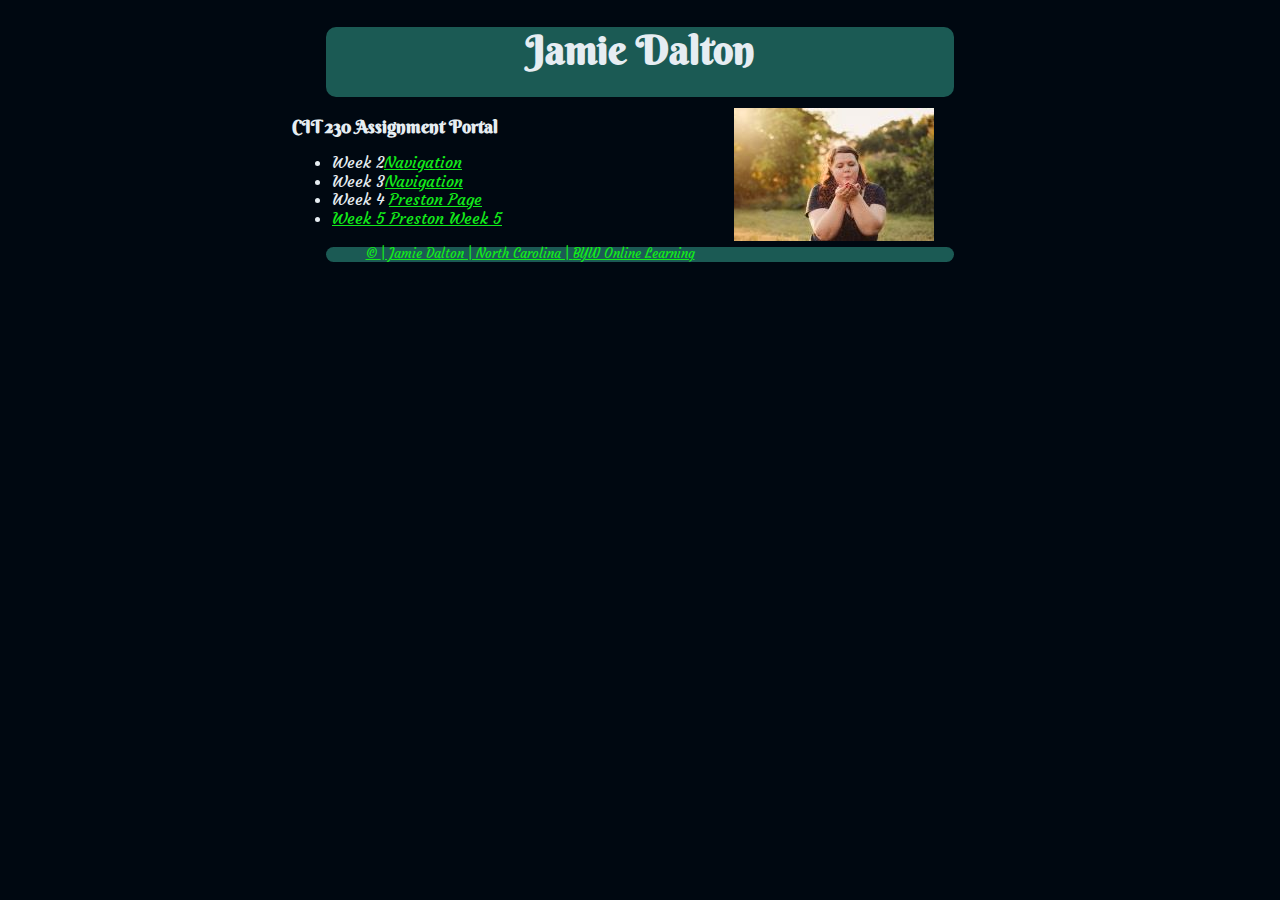
<file: index.html>
<!DOCTYPE html>
<html lang="en">
    <head>
        <meta charset="UTF-8">
        <meta name="viewport" content="width=device-width, initial-scale=1.0">
        <title>Jamie Dalton</title>
        <meta name="description" content="Jamie Dalton assignments for CIT230">
        <link rel="icon" href="favicon.ico">
        <link rel="stylesheet" href="css/normalize.css">
        <link rel="stylesheet" href="css/small.css" >
        <link rel="stylesheet" href="css/medium.css">
        <link rel="stylesheet" href="css/large.css">
        
    </head>
    <body>
       <div id=content> 
            <header>
                <h1>Jamie Dalton</h1>
                <div id="profile">
                    <img src="images/Dalton-Dalton-0011.jpg" alt="Profile Picture">
                </div>
            </header>
            <div id="className"></div>
                <h2>CIT 230 Assignment Portal</h2>
            </div>
            <nav>
                <ul>
                    <li>Week 2<a href="lesson2/design-principles.html">Navigation</a></li>
                 <li>Week 3<a href="lesson3/index.html">Navigation</a></li>
                 <li>Week 4 <a href="lesson4/preston-4.html"> Preston Page </li>
                 <li>Week 5 <a href="lesson5/preston-5.html"> Preston Week 5 </li>   
                </ul>
            </nav>
        </div>
    
        <footer>           
            <span>&copy; </span><span id="currentYear"></span><span> | Jamie Dalton | North Carolina | <a href="https://www.byui.edu/online" class="linkDecor">BYUI Online Learning</a></span>
            <p id="lastMod"></p>       
         </footer>

         <script src="js/javascript.js"></script>
    </body> 
</html>
</file>
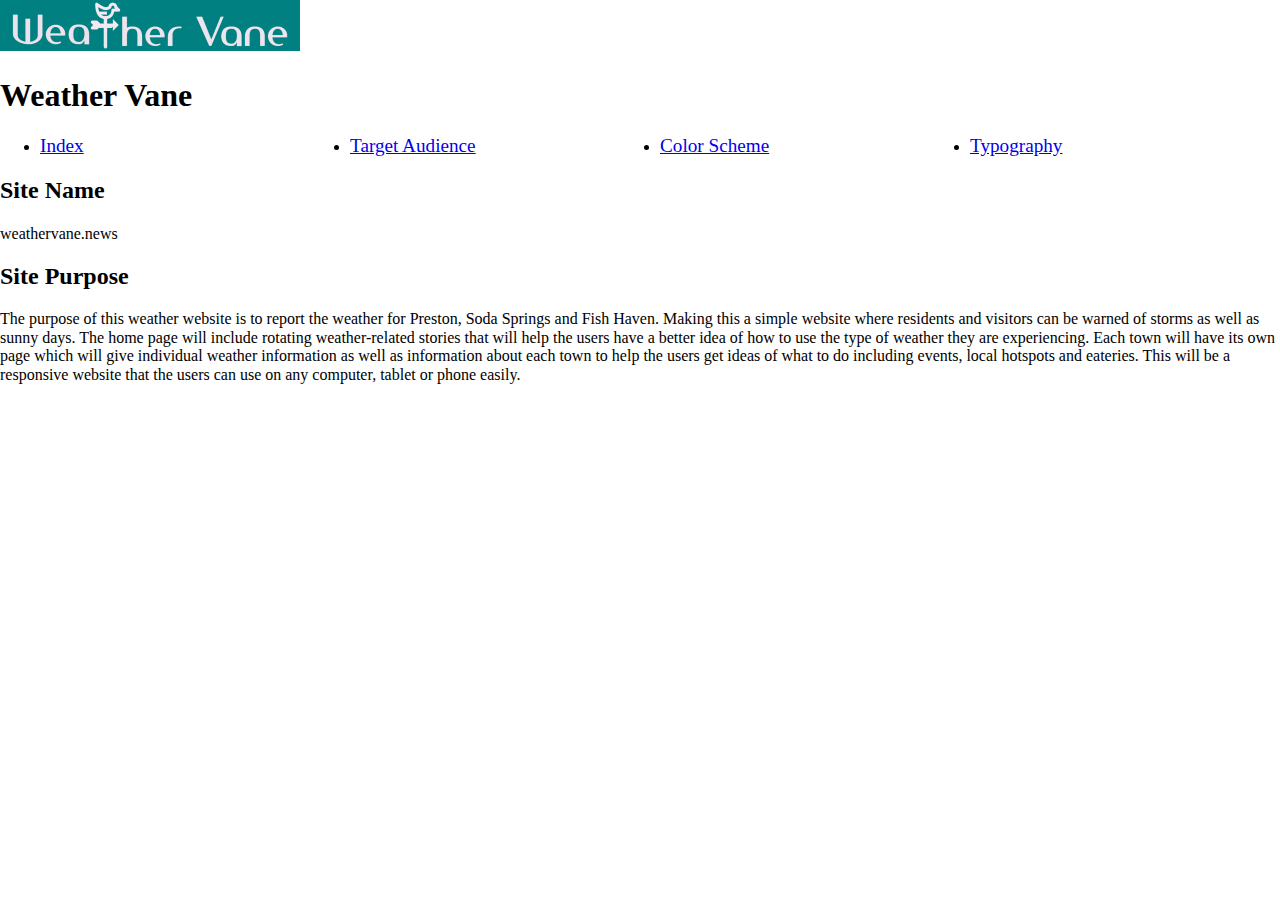
<file: lesson3/index.html>
<!DOCTYPE html>
<html lang="en">
    <head>
        <meta charset="UTF-8">
        <meta name="viewport" content="width=device-width, initial-scale=1.0">
        <title>Weather Vane</title>
        <meta name="description" content="Jamie Dalton assignments for CIT230">
        <link rel="stylesheet" href="css/normalize.css">
        <link rel="stylesheet" href="css/small.css" >
        <link rel="stylesheet" href="css/medium.css">
        <link rel="stylesheet" href="css/large.css">
        
    </head>
    <body>

        <header>
            <img src="images/logo.png" alt="logo">
            <h1>Weather Vane</h1>
        </header>

        <nav>
            <ul>
                <li><a href="index.html">Index</a></li>
                <li><a href="target-audience.html">Target Audience</a></li>
                <li><a href="color-scheme.html">Color Scheme</a></li>
                <li><a href="typography.html">Typography</a></li>
            </ul>
        </nav>
        
        <h2> Site Name</h2>
        <p>    weathervane.news </p>   
        <h2>Site Purpose</h2>

        <p> The purpose of this weather website is to report the weather for Preston,   
            Soda Springs and Fish Haven. Making this a simple website where residents 
            and visitors can be warned of storms as well as sunny days. The home page 
            will include rotating weather-related stories that will help the users have
            a better idea of how to use the type of weather they are experiencing. Each
            town will have its own page which will give individual weather information 
            as well as information about each town to help the users get ideas of what 
            to do including events, local hotspots and eateries. This will be a responsive 
            website that the users can use on any computer, tablet or phone easily.

        </p>
    </body>
</html>
</file>
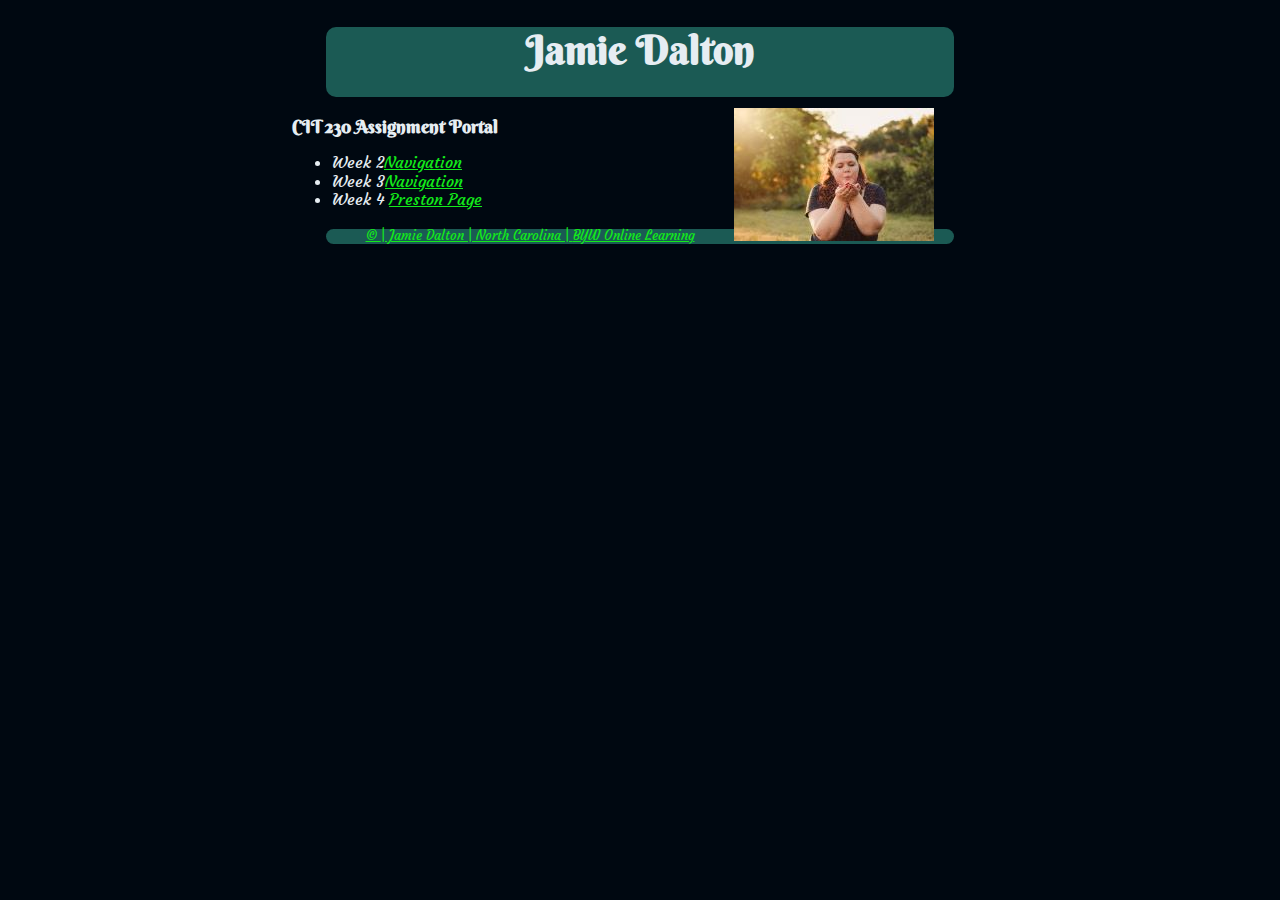
<file: Magnetra.github.io/index.html>
<!DOCTYPE html>
<html lang="en">
    <head>
        <meta charset="UTF-8">
        <meta name="viewport" content="width=device-width, initial-scale=1.0">
        <title>Jamie Dalton</title>
        <meta name="description" content="Jamie Dalton assignments for CIT230">
        <link rel="stylesheet" href="css/normalize.css">
        <link rel="stylesheet" href="css/small.css" >
        <link rel="stylesheet" href="css/medium.css">
        <link rel="stylesheet" href="css/large.css">
        
    </head>
    <body>
       <div id=content> 
            <header>
                <h1>Jamie Dalton</h1>
                <div id="profile">
                    <img src="images/Dalton-Dalton-0011.jpg" alt="Profile Picture">
                </div>
            </header>
            <div id="className"></div>
                <h2>CIT 230 Assignment Portal</h2>
            </div>
            <nav>
                <ul>
                    <li>Week 2<a href="lesson2/design-principles.html">Navigation</a></li>
                 <li>Week 3<a href="lesson3/index.html">Navigation</a></li>
                 <li>Week 4 <a href="lesson4/preston-4.html"> Preston Page </li>
                </ul>
            </nav>
        </div>
    
        <footer>           
            <span>&copy; </span><span id="currentYear"></span><span> | Jamie Dalton | North Carolina | <a href="https://www.byui.edu/online" class="linkDecor">BYUI Online Learning</a></span>
            <p id="lastMod"></p>       
         </footer>

         <script src="js/javascript.js"></script>
    </body> 
</html>
</file>
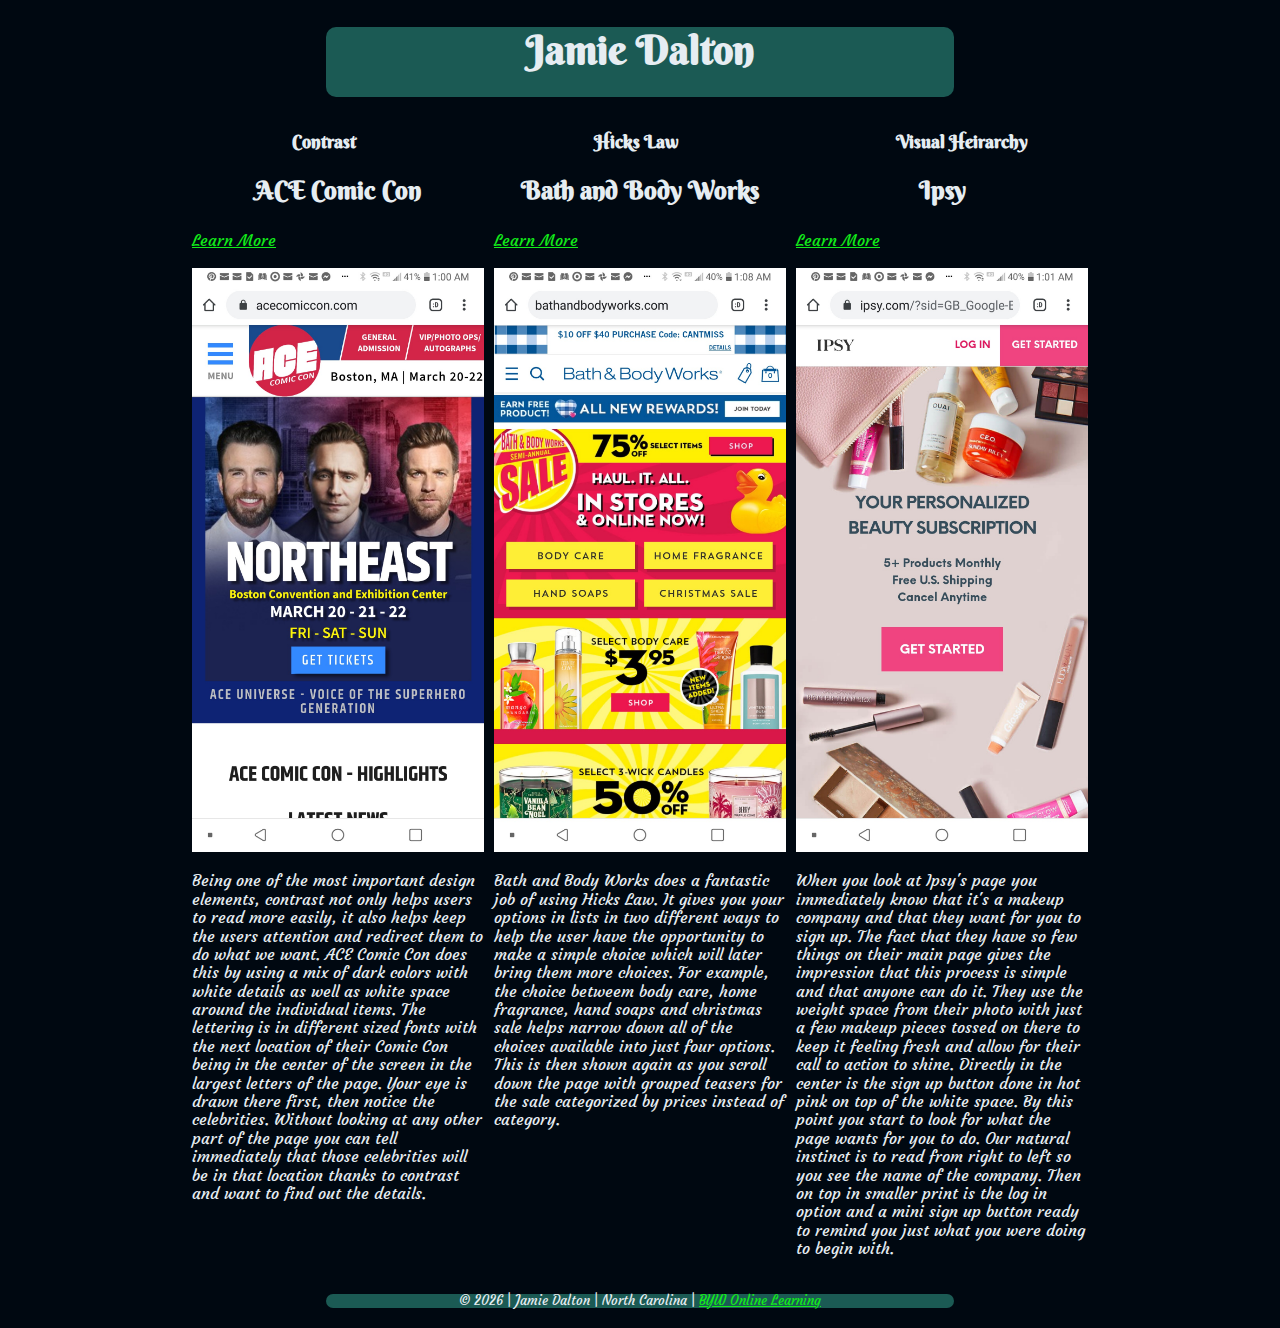
<file: lesson2/design-principles.html>
<!DOCTYPE html>
<html lang="en">
    <head>
        <meta charset="UTF-8">
        <meta name="viewport" content="width=device-width, initial-scale=1.0">
        <title>Jamie Dalton</title>
        <meta name="description" content="Jamie Dalton assignments for CIT230">
        <link rel="stylesheet" type="text/css" href="css/normalize.css">
        <link rel="stylesheet" type="text/css" href="css/small.css" >
        <link rel="stylesheet" type="text/css" href="css/medium.css">
        <link rel="stylesheet" type="text/css" href="css/large.css">
        
    </head>
    <body>
        <div id=content> 
             <header>
                 <h1>Jamie Dalton</h1>
                
             </header>
            
             <main>
                
                <section>
                    <h2>Contrast</h2>
                    <h3>ACE Comic Con</h3>
                    <a href="https://www.acecomiccon.com/" target="blank">Learn More</a><br><br>
                    <img class="size" src="/lesson2/images/ACE.png" alt="a screenshot of ACE's homepage">
    
                    
                    <p>Being one of the most important design elements, contrast not only helps users to read more easily, it also helps keep the users attention
                        and redirect them to do what we want. ACE Comic Con does this by using a mix of dark colors with white details as well as white space around 
                        the individual items. The lettering is in different sized fonts with the next location of their Comic Con being in the center of the screen 
                        in the largest letters of the page. Your eye is drawn there first, then notice the celebrities. Without looking at any other part of the page
                        you can tell immediately that those celebrities will be in that location thanks to contrast and want to find out the details. 
                    </p>
                </section>      
    
                <section>
                    <h2>Hicks Law</h2>
                    <h3>Bath and Body Works</h3>
                    <a href="https://www.bathandbodyworks.com/" target="blank">Learn More</a><br><br>
                    <img class="size" src="/lesson2/images/bathandbodyworks.png" alt="a screenshot of Bath and Body Work's homepage">
    
                    <p>Bath and Body Works does a fantastic job of using Hicks Law. It gives you your options in lists in two different ways to help the user 
                        have the opportunity to make a simple choice which will later bring them more choices. For example, the choice betweem body care, home fragrance,
                        hand soaps and christmas sale helps narrow down all of the choices available into just four options. This is then shown again as you scroll down 
                        the page with grouped teasers for the sale categorized by prices instead of category.
                    </p>
                </section>
                
                <section>
                    <h2>Visual Heirarchy</h2>
                    <h3>Ipsy</h3>
                    <a href="https://www.ipsy.com/" target="blank">Learn More</a><br><br>
                    <img class="size" src="/lesson2/images/ipsy.png" alt="a screenshot of Ipsy's homepage">
    
                    
                    <p>When you look at Ipsy's page you immediately know that it's a makeup company and that they want for you to sign up. The fact that they have so 
                        few things on their main page gives the impression that this process is simple and that anyone can do it. They use the weight space from their 
                        photo with just a few makeup pieces tossed on there to keep it feeling fresh and allow for their call to action to shine. Directly in the center 
                        is the sign up button done in hot pink on top of the white space. By this point you start to look for what the page wants for you to do. Our natural 
                        instinct is to read from right to left so you see the name of the company. Then on top in smaller print is the log in option and a mini sign up button
                        ready to remind you just what you were doing to begin with. 
                    </p>
                </section>
               
            </main>
    
            <footer>
                <span>&copy; </span><span id="currentYear"></span><span> | Jamie Dalton | North Carolina | <a href="https://www.byui.edu/online" class="linkDecor">BYUI Online Learning</a></span>
            </footer>
    
            <script src="/lesson2/js/javascript.js"></script>
        </body>
    </html>
</file>
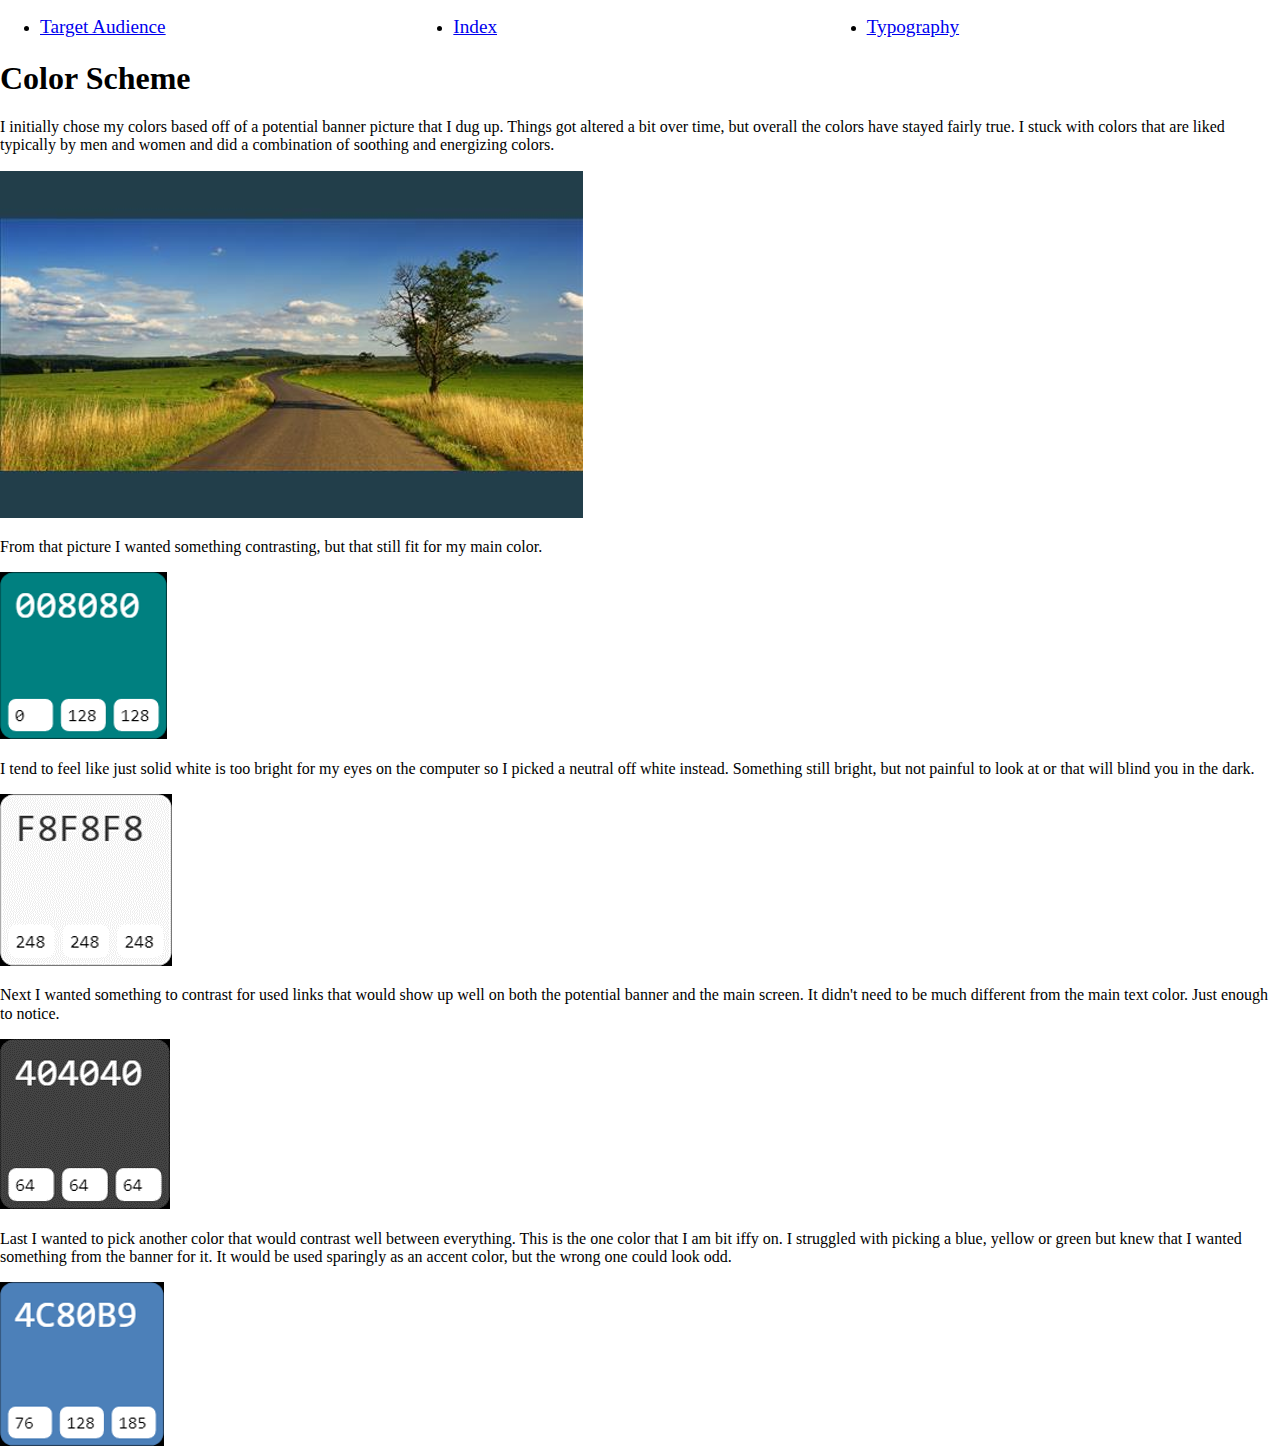
<file: lesson3/color-scheme.html>
<!DOCTYPE html>
<html lang="en">
    <head>

        <meta charset="UTF-8">
        <meta name="viewport" content="width=device-width, initial-scale=1.0">
        <title>Weather Vane</title>
        <meta name="description" content="Jamie Dalton assignments for CIT230">
        <link rel="stylesheet" href="css/normalize.css">
        <link rel="stylesheet" href="css/small.css" >
        <link rel="stylesheet" href="css/medium.css">
        <link rel="stylesheet" href="css/large.css">
        
    </head>
    <body>
        <header><nav>
            <ul>
                <li><a href="target-audience.html">Target Audience</a></li>
                <li><a href="index.html">Index</a></li>
                <li><a href="typography.html">Typography</a></li>
            </ul>
        </nav></header>
        <h1>Color Scheme</h1>
        <p>I initially chose my colors based off of a potential banner picture that I dug up. Things 
            got altered a bit over time, but overall the colors have stayed fairly true. I stuck with 
            colors that are liked typically by men and women and did a combination of soothing and
            energizing colors. 
        </p>
        <img src="images/banner.png" alt="banner">

        <p>From that picture I wanted something contrasting, but that still fit for my main color.</p>
        <img src="images/main color.png" alt="main color image">

        <p>I tend to feel like just solid white is too bright for my eyes on the computer so I picked 
            a neutral off white instead. Something still bright, but not painful to look at or that will
            blind you in the dark.
        </p>
        <img src="images/background color.png" alt="background color image">

        <p>Next I wanted something to contrast for used links that would show up well on both 
            the potential banner and the main screen. It didn't need to be much different 
            from the main text color. Just enough to notice.</p>
        <img src="images/used link color.png" alt="used link image">
        
        <p>Last I wanted to pick another color that would contrast well between everything. This 
            is the one color that I am  bit iffy on. I struggled with picking a blue, yellow or 
            green but knew that I wanted something from the banner for it. It would be used 
            sparingly as an accent color, but the wrong one could look odd. 
        </p>
        <img src="images/detail color.png" alt="detail color">
    </body>
</html>
</file>
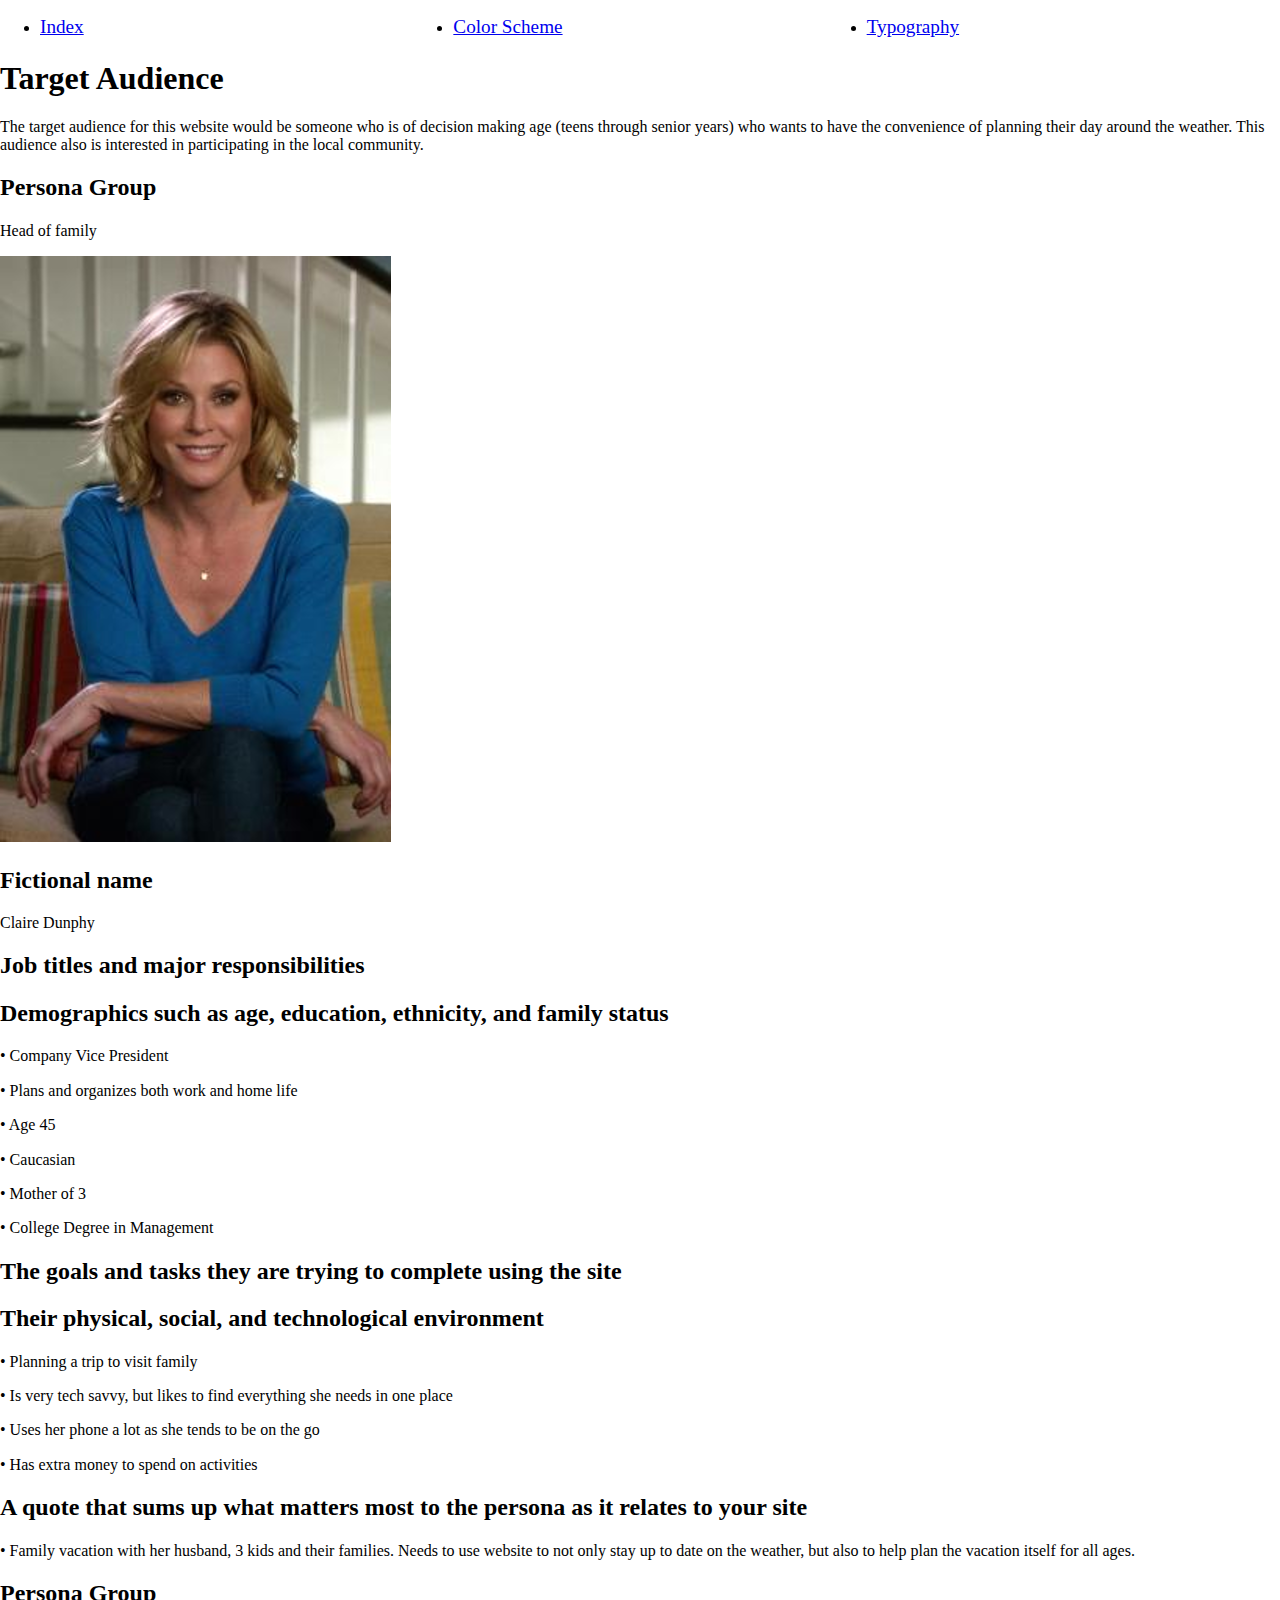
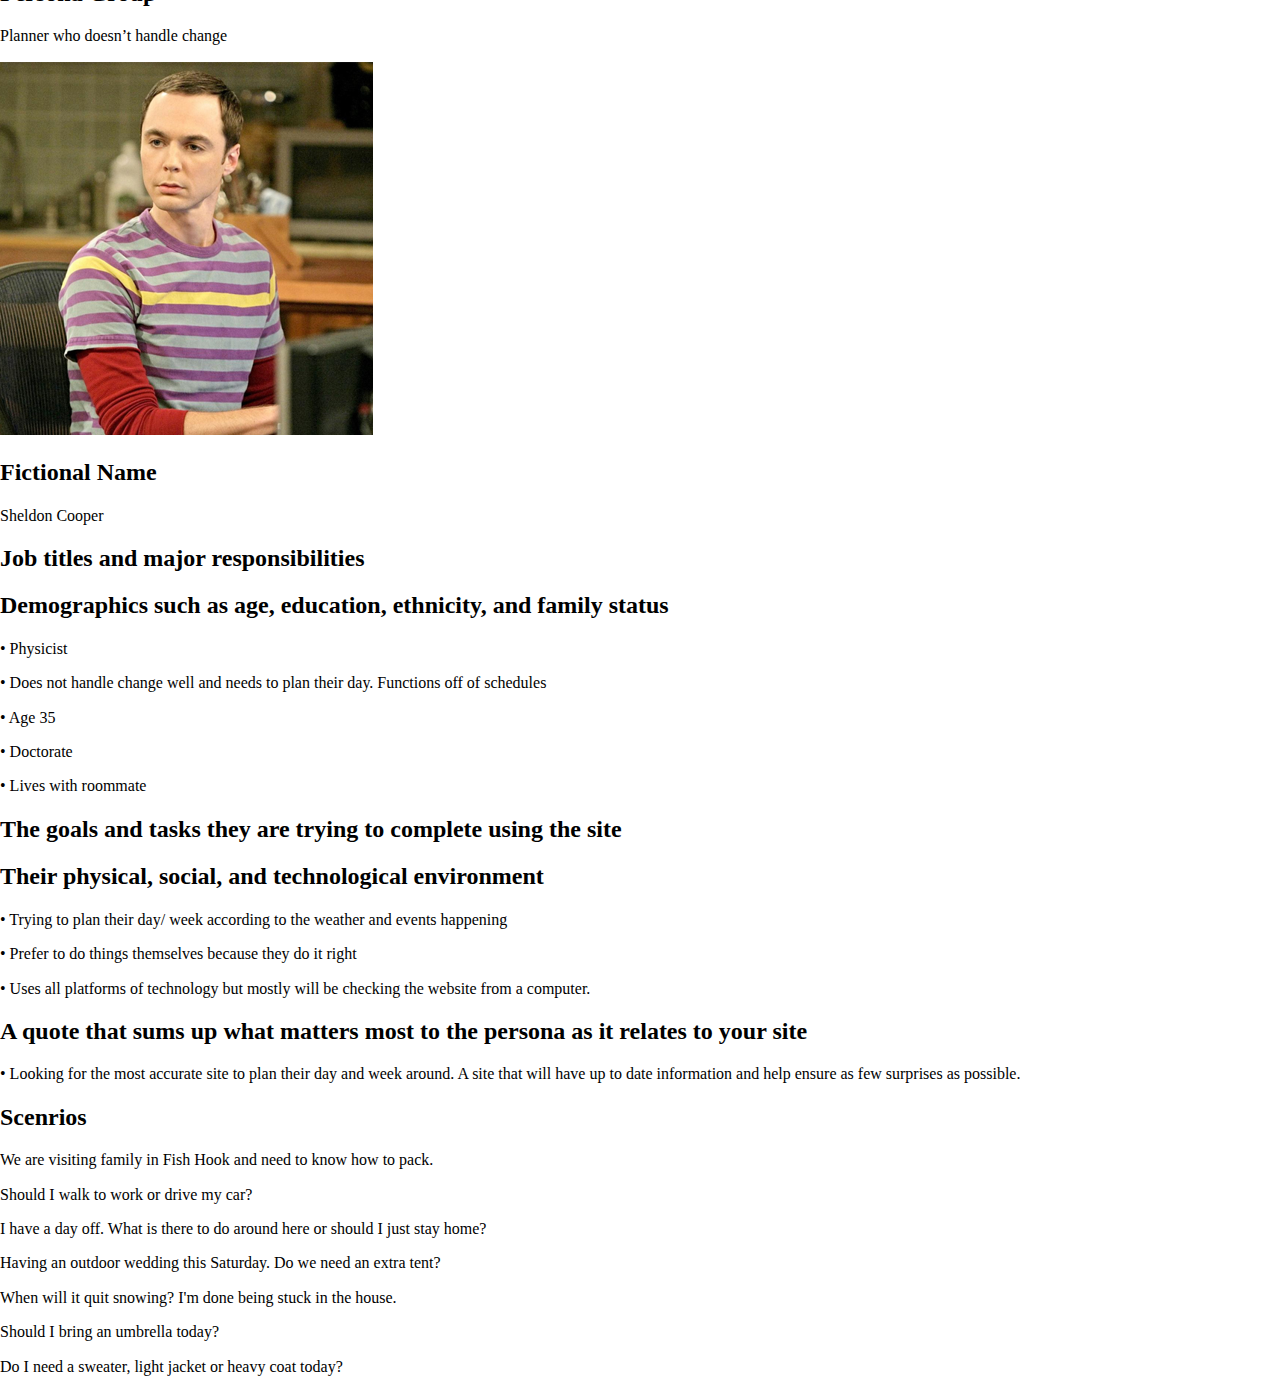
<file: lesson3/target-audience.html>
<!DOCTYPE html>
<html lang="en">
    <head>
        <meta charset="UTF-8">
        <meta name="viewport" content="width=device-width, initial-scale=1.0">
        <title>Weather Vane</title>
        <meta name="description" content="Jamie Dalton assignments for CIT230">
        <link rel="stylesheet" href="css/normalize.css">
        <link rel="stylesheet" href="css/small.css" >
        <link rel="stylesheet" href="css/medium.css">
        <link rel="stylesheet" href="css/large.css">
        
    </head>
    <body>
        <header>
            <nav>
                <ul>
                    <li><a href="index.html">Index</a></li>
                    <li><a href="color-scheme.html">Color Scheme</a></li>
                    <li><a href="typography.html">Typography</a></li>
                </ul>
            </nav>
        </header>
        <h1>Target Audience</h1>
        <p>The target audience for this website would be someone who is of decision
            making age (teens through senior years) who wants to have the convenience of 
            planning their day around the weather. This audience also is interested in 
            participating in the local community.
        </p>
        <section>
            <h2>Persona Group</h2> 
	        <p>Head of family</p>
            <img src="images/claire.png" alt="Claire Dunphy">
            
            <h2>Fictional name </h2>
            <p>Claire Dunphy</p>
            
            <h2>Job titles and major responsibilities</h2>
            <h2>Demographics such as age, education, ethnicity, and family status	</h2>
            <p>•	Company Vice President</p>
            <p>•	Plans and organizes both work and home life</p>
            <p>•	Age 45</p>
            <p>•	Caucasian</p>
            <p>•	Mother of 3</p>
            <p>•	College Degree in Management</p>
        
            <h2>The goals and tasks they are trying to complete using the site</h2>
            <h2>Their physical, social, and technological environment</h2>	
            <p>•	Planning a trip to visit family</p>
            <p>•	Is very tech savvy, but likes to find everything she needs in one place</p>
            <p>•	Uses her phone a lot as she tends to be on the go</p>
            <p>•	Has extra money to spend on activities</p>
        
            <h2>A quote that sums up what matters most to the persona as it relates to your site</h2>
            <p>•	Family vacation with her husband, 3 kids and their families. Needs to use website 
            to not only stay up to date on the weather, but also to help plan the vacation itself 
            for all ages. 
            </p>
        
        </section>
        
        <section>
        
            <h2>Persona Group </h2>
	        <p>Planner who doesn’t handle change</p>
            <img src="images/sheldon.png" alt="Sheldon Cooper">
            
            <h2>Fictional Name </h2>
            <p>Sheldon Cooper</p>
            
            <h2>Job titles and major responsibilities</h2>
            <h2>Demographics such as age, education, ethnicity, and family status</h2>
	        <p>•	Physicist</p>
            <p>•	Does not handle change well and needs to plan their day. Functions off of schedules</p>
            <p>•	Age 35</p>
            <p>•	Doctorate</p>
            <p>•	Lives with roommate</p>
            
            <h2>The goals and tasks they are trying to complete using the site</h2>
            <h2>Their physical, social, and technological environment</h2>	
            <p>•	Trying to plan their day/ week according to the weather and events happening</p>
            <p>•	Prefer to do things themselves because they do it right</p>
            <p>•	Uses all platforms of technology but mostly will be checking the website from a computer.</p>

            <h2>A quote that sums up what matters most to the persona as it relates to your site</h2>
	        <p>•	Looking for the most accurate site to plan their day and week around.
                 A site that will have up to date information and help ensure as few 
                 surprises as possible. 
            </p>
        </section>
        
        <section>
            <h2>Scenrios</h2>
            <p>We are visiting family in Fish Hook and need to know how to pack.</p>
            <p>Should I walk to work or drive my car?</p>
            <p>I have a day off. What is there to do around here or should I just stay home?</p>
            <p>Having an outdoor wedding this Saturday. Do we need an extra tent?</p>
            <p>When will it quit snowing? I'm done being stuck in the house.</p>
            <p>Should I bring an umbrella today?</p>
            <p>Do I need a sweater, light jacket or heavy coat today?</p>
        </section>

    </body>    
</html>
</file>
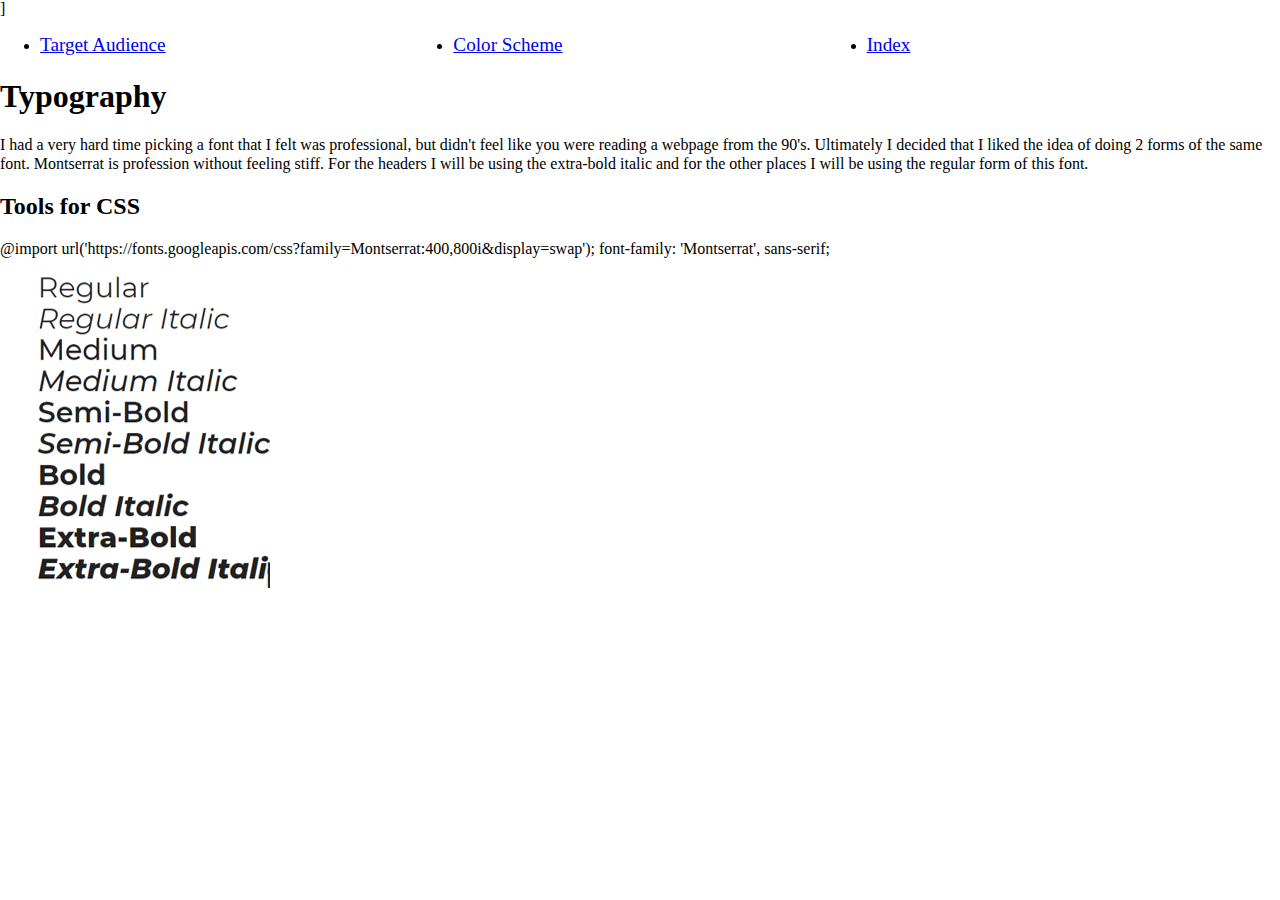
<file: lesson3/typography.html>
<!DOCTYPE html>
<html lang="en">
    <head>

        <meta charset="UTF-8">
        <meta name="viewport" content="width=device-width, initial-scale=1.0">
        <title>Weather Vane Typography</title>
        <meta name="description" content="Jamie Dalton assignments for CIT230">
        <link rel="stylesheet" href="css/normalize.css">
        <link rel="stylesheet" href="css/small.css" >
        <link rel="stylesheet" href="css/medium.css">
        <link rel="stylesheet" href="css/large.css">
        
    </head>

    <body>]
        <header>
            <nav>

                <ul>
                    <li><a href="target-audience.html">Target Audience</a></li>
                    <li><a href="color-scheme.html">Color Scheme</a></li>
                    <li><a href="index.html">Index</a></li>
                </ul>
            </nav>
        </header>    
        <h1>Typography</h1>

        <p>I had a very hard time picking a font that I felt was professional, but didn't feel like 
            you were reading a webpage from the 90's. Ultimately I decided that I liked the idea
            of doing 2 forms of the same font. Montserrat is profession without feeling stiff. 
            For the headers I will be using the extra-bold italic and for the other places I will be 
            using the regular form of this font. 
        </p>
        <h2>Tools for CSS</h2>
        <p>
            
                @import url('https://fonts.googleapis.com/css?family=Montserrat:400,800i&display=swap');   
                
                font-family: 'Montserrat', sans-serif;
                
        </p>
        <img src="images/typography.png" alt="typography">
    </body>
</html>
</file>
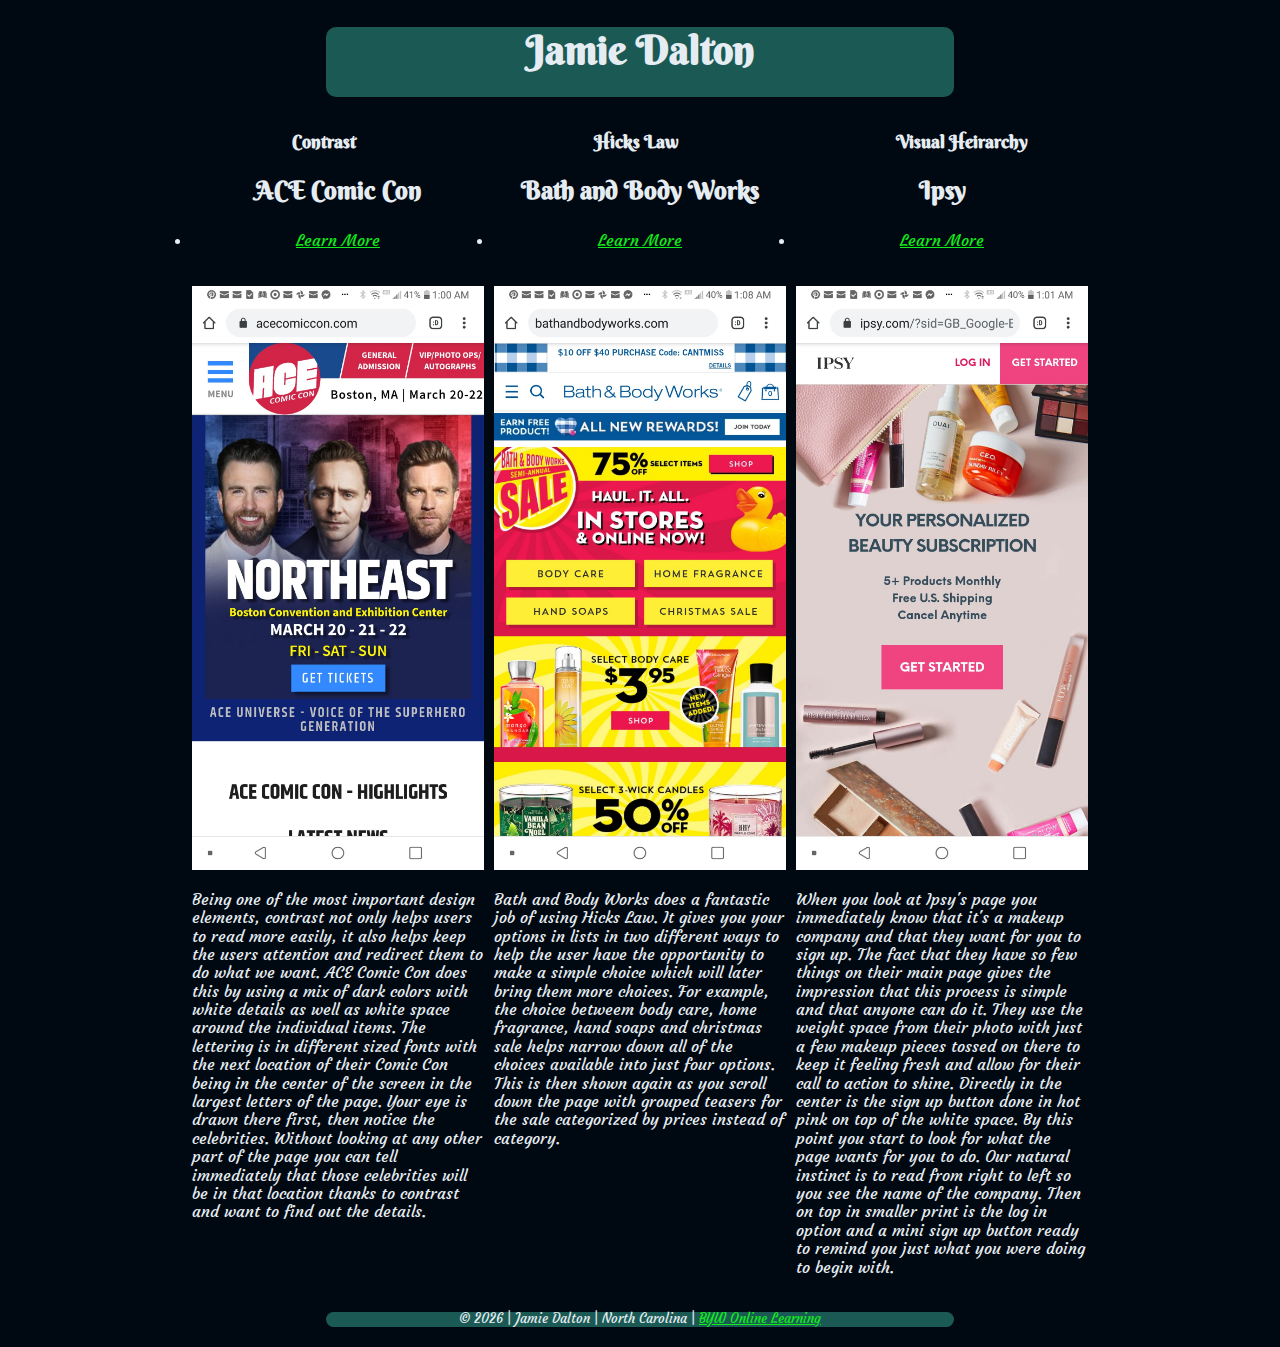
<file: Magnetra.github.io/lesson2/design-principles.html>
<!DOCTYPE html>
<html lang="en">
    <head>
        <meta charset="UTF-8">
        <meta name="viewport" content="width=device-width, initial-scale=1.0">
        <title>Jamie Dalton</title>
        <meta name="description" content="Jamie Dalton assignments for CIT230">
        <link rel="stylesheet" type="text/css" href="css/normalize.css">
        <link rel="stylesheet" type="text/css" href="css/small.css" >
        <link rel="stylesheet" type="text/css" href="css/medium.css">
        <link rel="stylesheet" type="text/css" href="css/large.css">
        
    </head>
    <body>
        <div id=content> 
             <header>
                 <h1>Jamie Dalton</h1>
                
             </header>
            
             <main>
                
                <section>
                    <h2>Contrast</h2>
                    <h3>ACE Comic Con</h3>
                    <li><a href="https://www.acecomiccon.com/" target="blank">Learn More</a></li><br><br>
                    <img class="size" src="/lesson2/images/ACE.png" alt="a screenshot of ACE's homepage">
    
                    
                    <p>Being one of the most important design elements, contrast not only helps users to read more easily, it also helps keep the users attention
                        and redirect them to do what we want. ACE Comic Con does this by using a mix of dark colors with white details as well as white space around 
                        the individual items. The lettering is in different sized fonts with the next location of their Comic Con being in the center of the screen 
                        in the largest letters of the page. Your eye is drawn there first, then notice the celebrities. Without looking at any other part of the page
                        you can tell immediately that those celebrities will be in that location thanks to contrast and want to find out the details. 
                    </p>
                </section>      
    
                <section>
                    <h2>Hicks Law</h2>
                    <h3>Bath and Body Works</h3>
                    <li><a href="https://www.bathandbodyworks.com/" target="blank">Learn More</a></li><br><br>
                    <img class="size" src="/lesson2/images/bathandbodyworks.png" alt="a screenshot of Bath and Body Work's homepage">
    
                    <p>Bath and Body Works does a fantastic job of using Hicks Law. It gives you your options in lists in two different ways to help the user 
                        have the opportunity to make a simple choice which will later bring them more choices. For example, the choice betweem body care, home fragrance,
                        hand soaps and christmas sale helps narrow down all of the choices available into just four options. This is then shown again as you scroll down 
                        the page with grouped teasers for the sale categorized by prices instead of category.
                    </p>
                </section>
                
                <section>
                    <h2>Visual Heirarchy</h2>
                    <h3>Ipsy</h3>
                    <li><a href="https://www.ipsy.com/" target="blank">Learn More</a></li><br><br>
                    <img class="size" src="/lesson2/images/ipsy.png" alt="a screenshot of Ipsy's homepage">
    
                    
                    <p>When you look at Ipsy's page you immediately know that it's a makeup company and that they want for you to sign up. The fact that they have so 
                        few things on their main page gives the impression that this process is simple and that anyone can do it. They use the weight space from their 
                        photo with just a few makeup pieces tossed on there to keep it feeling fresh and allow for their call to action to shine. Directly in the center 
                        is the sign up button done in hot pink on top of the white space. By this point you start to look for what the page wants for you to do. Our natural 
                        instinct is to read from right to left so you see the name of the company. Then on top in smaller print is the log in option and a mini sign up button
                        ready to remind you just what you were doing to begin with. 
                    </p>
                </section>
               
            </main>
    
            <footer>
                <span>&copy; </span><span id="currentYear"></span><span> | Jamie Dalton | North Carolina | <a href="https://www.byui.edu/online" class="linkDecor">BYUI Online Learning</a></span>
            </footer>
    
            <script src="/lesson2/js/javascript.js"></script>
        </body>
    </html>
</file>
<file: css/small.css>
@import url("https://fonts.googleapis.com/css?family=Berkshire+Swash|Courgette&display=swap");

header {
    background-color: #1B5A54 ;
    height: 70px;
    text-align: center;
}

#profile {
    float: right;
    margin-top: 8px;
    padding-right: 20px;
    height: 155px;
   
}

h2, nav{
    margin-left: 100px;
}

a{
    color: #13EB1A ;
}

h1 {
    font: outline;
    font-family: 'Berkshire Swash', Arial, Helvetica, sans-serif;
    font-size: 0px ;
}

h2 {
    font-family: 'Berkshire Swash', cursive;
    font-size: 18 px;
    
}

body{
    font-family: 'Courgette', cursive;
    font-size: 16px;
    background-color: #000811;
    color: #E6EDF2;
    margin: auto;
    display: block;

}

footer {
    background-color: #1B5A54;
    text-align: center;
    font-size: small;
}


body, header, footer {
    max-width: 70%;
    margin: 1.25rem auto;
}  

main{
    display: grid;
	grid-template-columns: 1fr;
	font-size: 0.8rem;
}
</file>
<file: css/medium.css>
@media only screen and (min-width: 32.5em) {
    #profile{
    float: right;
    border-radius: 0 10px 0 0;
    }

    h1{
        font-size: 40px;
    }

    h2{
        font-size: 18px;
    }

    header, footer { 
        border-radius: 10px;
    }

    main{   
	grid-template-columns: 1fr 1fr;
    }

    
}
</file>
<file: css/large.css>
@media only screen and (min-width: 65em){
h1{
    font-size: 40px;
}

h2{
    font-size: 18px;
}

header, footer { 
    border-radius: 10px;
}

main{
	grid-template-columns: 1fr 1fr 1fr;
	
}
}
</file>
<file: lesson3/css/small.css>
nav ul { display: flex; }
			nav ul li { flex: 1 1 100%; }
	

	
			nav ul { 
				display: flex;
				grid-template-columns: repeat(5, 1fr); 
				/*grid-template-columns: repeat(auto-fill, minmax(130px, 1fr));
			} */

	 Inline-Block          
	
			nav {text-align: center;}
            nav li {display: inline-block;}
            
     
	

	 Float                    
	
			nav li {float:left; margin-right:15px;}
			main {clear:both;}
	


	
	nav a {
		font-size: 1rem;
	}
	main {
		grid-template-columns: 1fr 1fr;
	}
	article:nth-child(3) {
		grid-column: span 2;
	}
	main picture {
		display: block;
	}
	main picture img {
		width: 100%;
		height: auto;
		border: 1px solid #bbb;
	}
}
</file>
<file: lesson3/css/medium.css>
Tablet Views 
@media only screen and (min-width: 37.5em) {
	nav a {
		font-size: 1.1rem;
	}
	main {
		grid-template-columns: 1fr 1fr ;
	}
	article:nth-child(2) {
		grid-column: span 1;
	}
}
</file>
<file: lesson3/css/large.css>
@media only screen and (min-width: 60em) {
	nav a {
		font-size: 1.2rem;
	}
	main {
		grid-template-columns: 1fr 1fr 1fr;
	}
	article:nth-child(3) {
		grid-column: span 1;
	}
}
</file>
<file: Magnetra.github.io/css/small.css>
@import url("https://fonts.googleapis.com/css?family=Berkshire+Swash|Courgette&display=swap");

header {
    background-color: #1B5A54 ;
    height: 70px;
    text-align: center;
}

#profile {
    float: right;
    margin-top: 8px;
    padding-right: 20px;
    height: 155px;
   
}

h2, nav{
    margin-left: 100px;
}

a{
    color: #13EB1A ;
}

h1 {
    font: outline;
    font-family: 'Berkshire Swash', Arial, Helvetica, sans-serif;
    font-size: 0px ;
}

h2 {
    font-family: 'Berkshire Swash', cursive;
    font-size: 18 px;
    
}

body{
    font-family: 'Courgette', cursive;
    font-size: 16px;
    background-color: #000811;
    color: #E6EDF2;
    margin: auto;
    display: block;

}

footer {
    background-color: #1B5A54;
    text-align: center;
    font-size: small;
}


body, header, footer {
    max-width: 70%;
    margin: 1.25rem auto;
}  

main{
    display: grid;
	grid-template-columns: 1fr;
	font-size: 0.8rem;
}
</file>
<file: Magnetra.github.io/css/medium.css>
@media only screen and (min-width: 32.5em) {
    #profile{
    float: right;
    border-radius: 0 10px 0 0;
    }

    h1{
        font-size: 40px;
    }

    h2{
        font-size: 18px;
    }

    header, footer { 
        border-radius: 10px;
    }

    main{   
	grid-template-columns: 1fr 1fr;
    }

    
}
</file>
<file: Magnetra.github.io/css/large.css>
@media only screen and (min-width: 65em){
h1{
    font-size: 40px;
}

h2{
    font-size: 18px;
}

header, footer { 
    border-radius: 10px;
}

main{
	grid-template-columns: 1fr 1fr 1fr;
	
}
}
</file>
<file: lesson2/css/small.css>
@import url("https://fonts.googleapis.com/css?family=Berkshire+Swash|Courgette&display=swap");

header {
    background-color: #1B5A54 ;
    height: 70px;
    text-align: center;
}

img{
    max-width: 100%;
}


h2, nav{
    margin-left: 100px;
}

a{
    color: #13EB1A ;
    
}

h1 {
    font: outline;
    font-family: 'Berkshire Swash', Arial, Helvetica, sans-serif;
    font-size: 50px ;
    text-align: center;
}

h2 {
    font-family: 'Berkshire Swash', cursive;
    font-size: 40px;
    text-align: left;
    
}

h3 {
    font-family: 'Berkshire Swash', cursive;
    font-size: 25px;
    text-align: center;
}


main{
    display: grid;
    grid-template-columns: 1fr;
}



body{
    font-family: 'Courgette', cursive;
    font-size: 16px;
    background-color: #000811;
    color: #E6EDF2;
    margin: auto;
   
}

footer {
    background-color: #1B5A54;
    text-align: center;
    font-size: small;
}


body, header, footer {
    max-width: 70%;
    margin: 1.25rem auto;
} 

.column-services{
    width: 30%;
    float: left;
    padding-top: 25px;
    padding-bottom: 25px;
    padding-right: 3.2%;
  }
</file>
<file: lesson2/css/medium.css>
@media only screen and (min-width: 32.5em) {
    #profile{
    float: right;
    border-radius: 0 10px 0 0;
    }

    h1{
        font-size: 40px;
    }

    h2{
        font-size: 18px;
    }

    header, footer { 
        border-radius: 10px;
    }

    main{
        grid-gap: 10px;
        grid-template-columns: 1fr 1fr;
    }
    
}
</file>
<file: lesson2/css/large.css>
@media only screen and (min-width: 65em){
    h1{
        font-size: 40px;
    }
    
    h2{
        font-size: 18px;
    }
    
    header, footer { 
        border-radius: 10px;
    }

    main{
        
        
        grid-template-columns: 1fr 1fr 1fr;
    }
    
    }
</file>
<file: Magnetra.github.io/lesson2/css/small.css>
@import url("https://fonts.googleapis.com/css?family=Berkshire+Swash|Courgette&display=swap");

header {
    background-color: #1B5A54 ;
    height: 70px;
    text-align: center;
}

img{
    max-width: 100%;
}


h2, nav{
    margin-left: 100px;
}

a{
    color: #13EB1A ;
    
}

h1 {
    font: outline;
    font-family: 'Berkshire Swash', Arial, Helvetica, sans-serif;
    font-size: 50px ;
    text-align: center;
}

h2 {
    font-family: 'Berkshire Swash', cursive;
    font-size: 40px;
    text-align: left;
    
}

h3 {
    font-family: 'Berkshire Swash', cursive;
    font-size: 25px;
    text-align: center;
}


main{
    display: grid;
    grid-template-columns: 1fr;
}



body{
    font-family: 'Courgette', cursive;
    font-size: 16px;
    background-color: #000811;
    color: #E6EDF2;
    margin: auto;
   
}

footer {
    background-color: #1B5A54;
    text-align: center;
    font-size: small;
}


body, header, footer {
    max-width: 70%;
    margin: 1.25rem auto;
} 

.column-services{
    width: 30%;
    float: left;
    padding-top: 25px;
    padding-bottom: 25px;
    padding-right: 3.2%;
  }

  section li {
    text-align: center;
  }
</file>
<file: Magnetra.github.io/lesson2/css/medium.css>
@media only screen and (min-width: 32.5em) {
    #profile{
    float: right;
    border-radius: 0 10px 0 0;
    }

    h1{
        font-size: 40px;
    }

    h2{
        font-size: 18px;
    }

    header, footer { 
        border-radius: 10px;
    }

    main{
        grid-gap: 10px;
        grid-template-columns: 1fr 1fr;
    }
    
}
</file>
<file: Magnetra.github.io/lesson2/css/large.css>
@media only screen and (min-width: 65em){
    h1{
        font-size: 40px;
    }
    
    h2{
        font-size: 18px;
    }
    
    header, footer { 
        border-radius: 10px;
    }

    main{
        
        
        grid-template-columns: 1fr 1fr 1fr;
    }
    
    }
</file>
